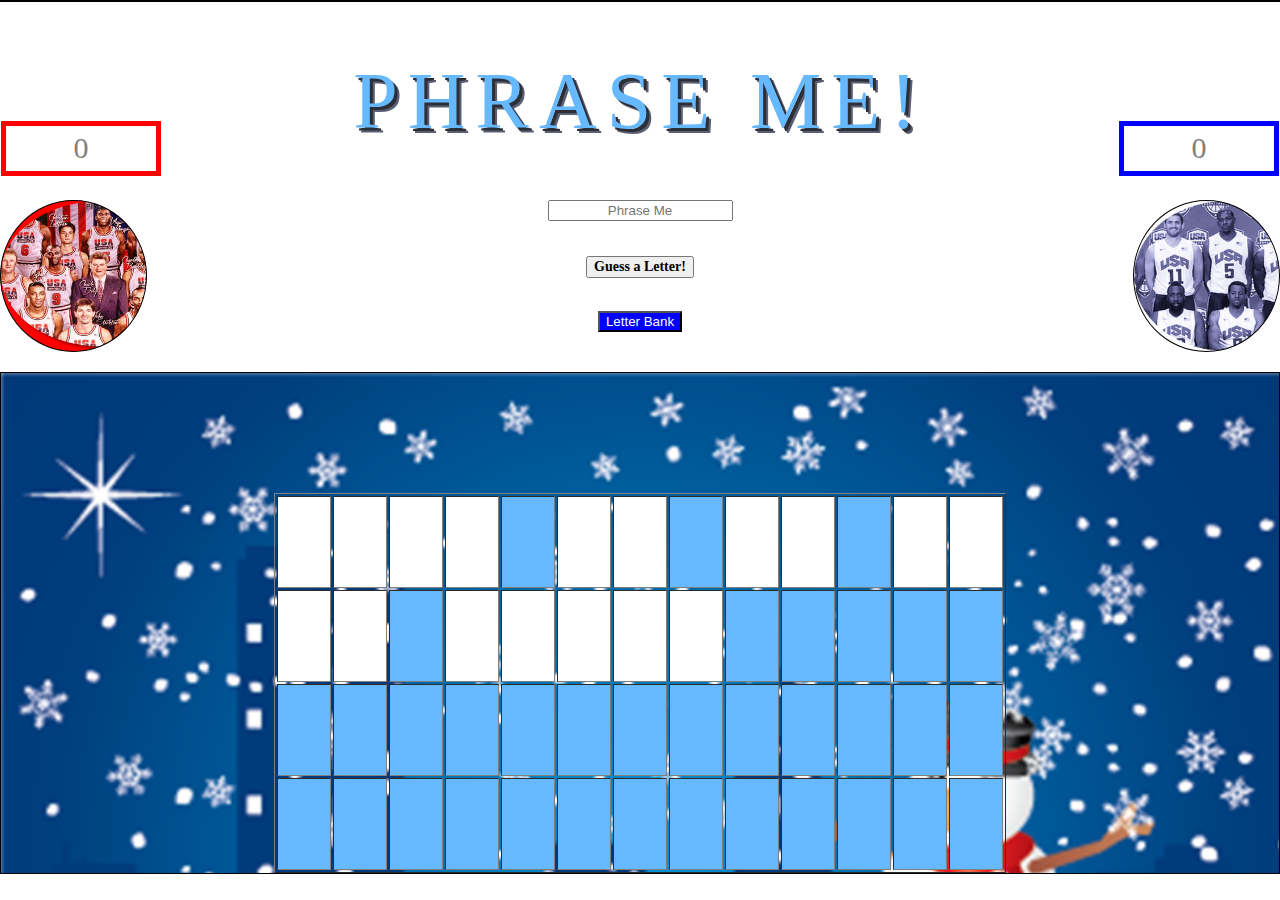
<file: index1.html>
<!DOCTYPE html>
<html>
<head>
  <link rel="stylesheet" href="style/style1.css">
</head>
<body>

 <div id="score">
   <div id="scoreR">0</div>
   <div id="scoreL">0</div>
 </div>


  <header id="gameTitle">
    <h1 onclick="history.go(0)">PHRASE ME!</h1>
  </header>

<div id="justForImg">
  <div class="container">

    <div id="playerOne">
      <!--  <div id="spin1">
        <button id="one" type="button" value="one">Phrase Me!</button>
       </div> -->
    </div>


    <div id="spin">
      <div id="hideMe">
        <input id="guessBox" type="text" placeholder="Phrase Me">
      </div>

      <div id="hideMe1">
        <div id="blank">
          <button id="guessButton" type="button" value="one">Guess a Letter!</button>
        </div>
        <div id="enter">
          <button id="wordbank" type="button">Letter Bank</button>
        </div>
      </div>

      <div id="showMe">
        <div id="wordRow">

          <div id="a" class="bank">a</div>
          <div id="b" class="bank">b</div>
          <div id="c" class="bank">c</div>
          <div id="d" class="bank">d</div>
          <div id="e" class="bank">e</div>
          <div id="f" class="bank">f</div>
          <div id="g" class="bank">g</div>
        </div>

        <div id="wordRow1">
          <div id="h" class="bank">h</div>
          <div id="i" class="bank">i</div>
          <div id="j" class="bank">j</div>
          <div id="k" class="bank">k</div>
          <div id="l" class="bank">l</div>
          <div id="m" class="bank">m</div>
          <div id="n" class="bank">n</div>
        </div>

        <div id="wordRow2">
          <div id="o" class="bank">o</div>
          <div id="p" class="bank">p</div>
          <div id="q" class="bank">q</div>
          <div id="r" class="bank">r</div>
          <div id="s" class="bank">s</div>
          <div id="t" class="bank">t</div>
          <div id="u" class="bank">u</div>
        </div>

        <div id="wordRow3">
          <div id="mj" class= "bank">23</div>
          <div id="v" class="bank">v</div>
          <div id="w" class="bank">w</div>
          <div id="x" class="bank">x</div>
          <div id="y" class="bank">y</div>
          <div id="z" class="bank">z</div>
          <div id="kb" class="bank">24</div>
        </div>

      </div>

      <div id="goBack">
        <button id="return" type="button">return</button>
      </div>

    </div>

    <!-- <div id="newGame">
      <button id="new" type="button" value="one">Guess a Letter!</button>
    </div> -->

    <div id="playerTwo">

    <!--  <div id="spin2">
      <button id="one" type="button" value="one">Phrase Me!</button>
    </div> -->
    </div>

  </div>
</div>
  <!-- <div id="pointsforPlayer1"> Player1 points</div> -->
  <div class="container1">
    <div id="phrase">
    </div>
  </div>


<!--   <footer id="gameScore">
    <div class="container2">
      <div id="score">
        game scoreboard
      </div>
    </div>
  </footer> -->

  <script src="https://ajax.googleapis.com/ajax/libs/jquery/2.1.3/jquery.min.js"></script>
  <script src="script/script1.js"></script>
</body>
</html>
</file>
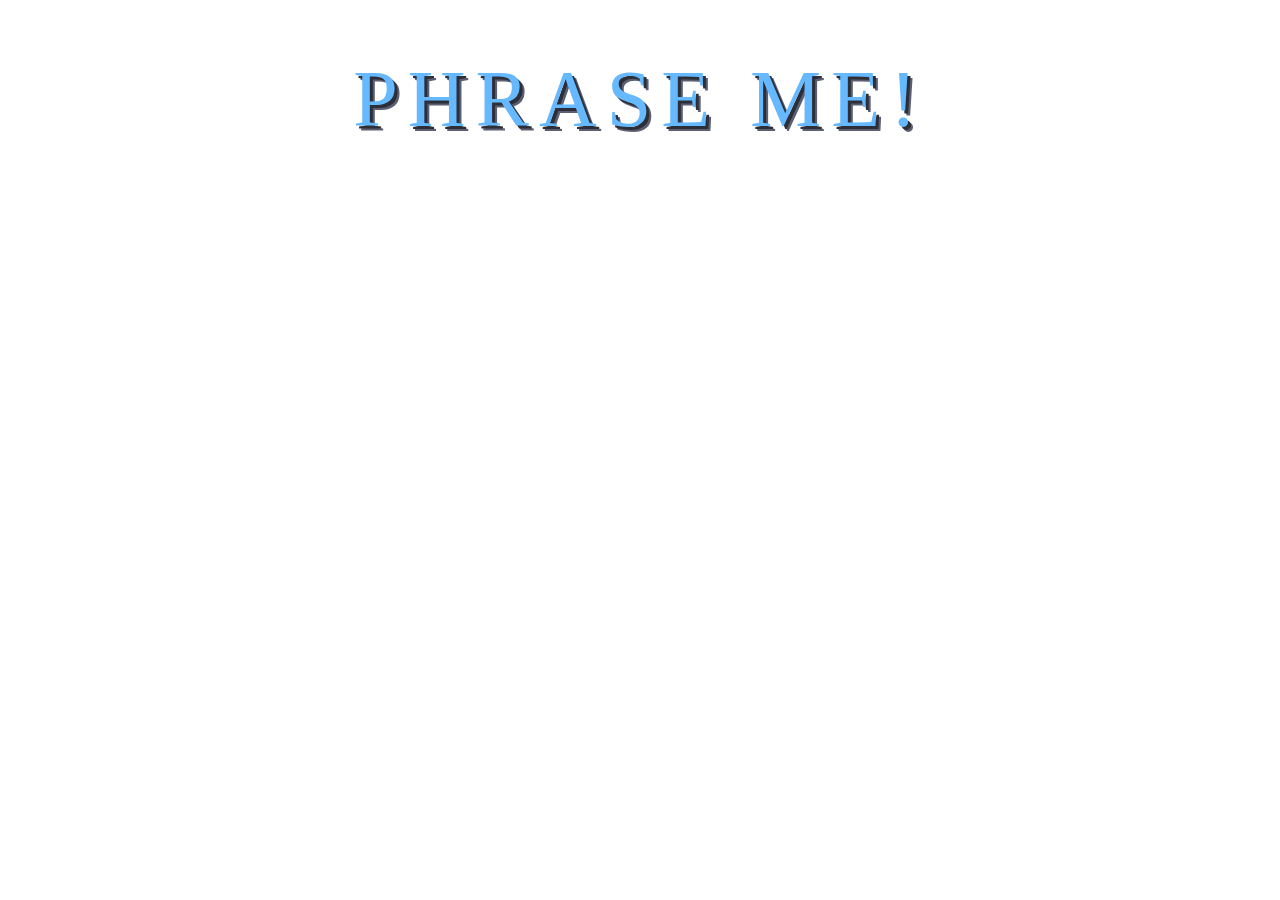
<file: phrase1.html>
<!DOCTYPE html>
<html>
<head>
  <link rel="stylesheet" href="style/style1.css">
</head>
<body>
  <header id="gameTitle">
    <h1>PHRASE ME!</h1>
  </header>

  <script src="script/script1.js"/>
</body>
</html>
</file>
<file: style/style1.css>
body {
  margin: 0px;
  padding: 0px;
  text-align: center;
}

#scoreR {
  float: right;
  border: 5px solid blue;
  width: 150px;
  height: 40px;
  margin-top: 120px;
  padding-top: 5px;
  color: gray;
  font-size: 30px;
}

#scoreL {
  float: left;
  border: 5px solid red;
  width: 150px;
  height: 40px;
  margin-top: 120px;
  padding-top: 5px;
  color: gray;
  font-size: 30px;
}

.container {
  display: flex;
/*  background-color: #003399;*/
}

.test {
  border: 5px solid red;
}

#gameTitle {
  /*background-color: #003399;*/

}

#gameTitle h1 {
  color: #66b8ff;
  text-shadow: 3px 3px 0px #2c2e38, 5px 5px 0px #5c5f72;
  font: 80px 'BazarMedium';
  letter-spacing: 10px;
}

#playerOne, #playerTwo {
  /*float: left;*/
  border: 1px solid black;
  height: 150px;
  width: 150px;
  border-radius: 50%;

}

#playerOne {
  background-image: url("../cutmypic.png");
  -webkit-background-size: cover;
  background-size: cover;
}

#playerTwo {
  background-image: url("../cutmypic1.png");
  -webkit-background-size: cover;
  background-size: cover;
}

#spin {
  width: 80%;
}


.container1 {
  background-image: url("../container1.png");
  -webkit-background-size: cover;
  background-size: cover;
}

#phrase {
  border: 1px solid black;
  height: 500px;
  display: flex;
  margin-top: 20px;
}

#guessBox {
  text-align: center;
}

#guessButton {
  display: inline-block;
}

#wordbank {
  margin-top: 33px;
  background-color: blue;
  color: white;
}

#guessButton, #one {
  margin-top: 35px;
  font-size: 14px;
  font-family: cursive;
  font-weight: bold;
}

#showMe, #goBack{
  display: none;
 /* visibility: 'hidden';*/
}

.bank {
  display: inline-block;
  width: 40px;
  height: 40px;
  border: 1px solid gray;
}

#mj {
  color: red;
  font-weight: bold;
}

#kb {
  color: blue;
  font-weight: bold;
}

#return {
  margin-top: 15px;
  background-color: blue;
  color: white;
}

table {
  margin-left: auto;
  margin-right: auto;
  align-items: center;
  margin-top: 120px;
}

footer {
  height: 200px;
  border: 1px solid black;
  margin-top:5px;
}

tbody {
  background-color: #66b8ff;
}

td {
  width: 50px;
  height: 50px;
}

#score {
  border: 1px solid black;
}
</file>
